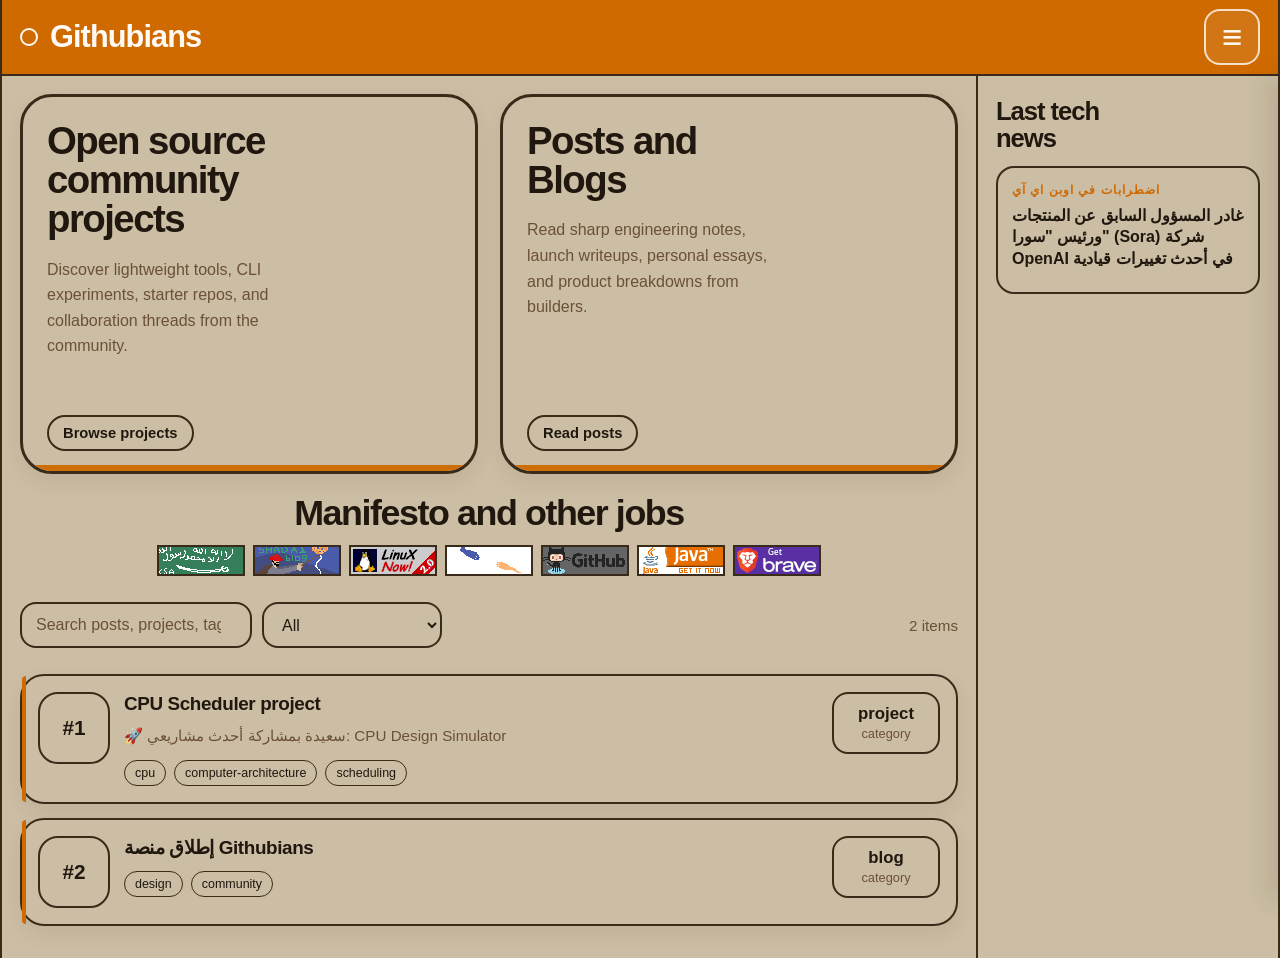
<file: index.html>
<!DOCTYPE html>
<html lang="en">
<head>
  <meta charset="UTF-8" />
  <meta name="viewport" content="width=device-width, initial-scale=1.0" />
  <link rel="stylesheet" href="css/style.css">
  <title>Githubians</title>
</head>
<body>
  <div class="page">
    <div class="shell">
      <header class="topbar">
        <a href="#" class="brand" aria-label="Githubians home">
          <span class="brand-mark" aria-hidden="true"></span>
          <span>Githubians</span>
        </a>

        <button class="menu-btn" id="menuBtn" aria-label="Open menu" aria-expanded="false" aria-controls="drawer">
          <span class="menu-icon">≡</span>
        </button>
      </header>

      <aside class="drawer" id="drawer" aria-hidden="true">
        <h2>Explore Githubians</h2>
        <p>A minimal social-news homepage inspired by Hacker News, Lobsters, and modern indie tech aggregators.</p>
        <nav class="drawer-nav">
          <a href="#community">Community projects</a>
          <a href="#blogs">Posts and blogs</a>
          <a href="#feed">Trending feed</a>
          <button id="shuffleBtn" type="button">Shuffle stories</button>
        </nav>
      </aside>
      <div class="overlay" id="overlay"></div>

      <div class="layout">
        <main class="main">
          <section class="hero-grid">
            <article class="hero-card" id="community" tabindex="0">
              <h2>Open source community projects</h2>
              <p>Discover lightweight tools, CLI experiments, starter repos, and collaboration threads from the community.</p>
              <div class="pill">Browse projects</div>
            </article>

            <article class="hero-card" id="blogs" tabindex="0">
              <h2>Posts and Blogs</h2>
              <p>Read sharp engineering notes, launch writeups, personal essays, and product breakdowns from builders.</p>
              <div class="pill">Read posts</div>
            </article>
          </section>

          <section>
            <h2 class="section-title">Manifesto and other jobs</h2>
            <div class="jobs-row" id="jobsRow">
  <a class="btn88" href="https://en.wikipedia.org/wiki/Saudi_Arabia"><img src="images/ksa.png" alt="Saudi Arabia"></a>
  <a class="btn88" href="https://saadai-blog-ajqrp0.cranl.net/"><img src="images/saadaiblog.png" alt="SaadAIBlog"></a>
  <a class="btn88" href="https://www.linux.org/"><img src="images/linux.gif" alt="Linux"></a>
  <a class="btn88" href="https://www.python.org/"><img src="images/python.gif" alt="Python"></a>
  <a class="btn88" href="https://github.com"><img src="images/github.gif" alt="Github"></a>
  <a class="btn88" href="https://www.java.com/en/"><img src="images/java.gif" alt="Java"></a>
  <a class="btn88" href="https://brave.com/"><img src="images/brave.gif" alt="Brave"></a>
</div>
          </section>

          

          <section class="toolbar">
            <input id="searchInput" type="search" placeholder="Search posts, projects, tags..." />
            <select id="filterType">
              <option value="all">All</option>
              <option value="project">Projects</option>
              <option value="blog">Blogs</option>
              <option value="news">News</option>
            </select>
            <div class="count" id="countLabel">0 items</div>
          </section>

          <section class="stream" id="feed"></section>
        </main>

        <aside class="sidebar">
          <h3>Last tech news</h3>
          <div class="news-list" id="newsList"></div>
        </aside>
      </div>
    </div>
  </div>

  <script src="js/script.js">
  </script>
</body>
</html>
</file>
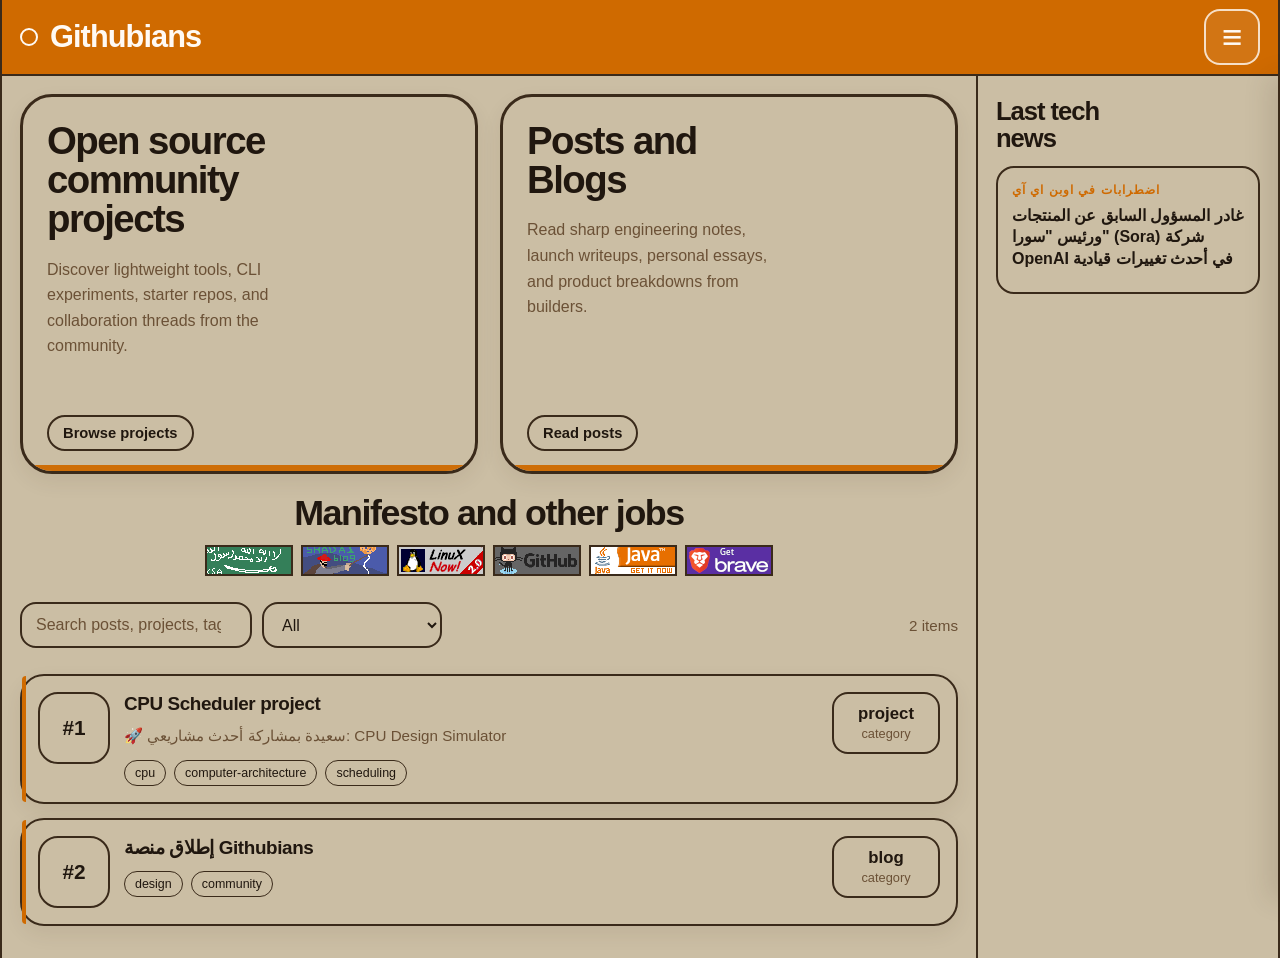
<file: pre-beta/web/index.html>
<!DOCTYPE html>
<html lang="en">
<head>
  <meta charset="UTF-8" />
  <meta name="viewport" content="width=device-width, initial-scale=1.0" />
  <link rel="stylesheet" href="css/style.css">
  <title>Githubians</title>
</head>
<body>
  <div class="page">
    <div class="shell">
      <header class="topbar">
        <a href="#" class="brand" aria-label="Githubians home">
          <span class="brand-mark" aria-hidden="true"></span>
          <span>Githubians</span>
        </a>

        <button class="menu-btn" id="menuBtn" aria-label="Open menu" aria-expanded="false" aria-controls="drawer">
          <span class="menu-icon">≡</span>
        </button>
      </header>

      <aside class="drawer" id="drawer" aria-hidden="true">
        <h2>Explore Githubians</h2>
        <p>A minimal social-news homepage inspired by Hacker News, Lobsters, and modern indie tech aggregators.</p>
        <nav class="drawer-nav">
          <a href="#community">Community projects</a>
          <a href="#blogs">Posts and blogs</a>
          <a href="#feed">Trending feed</a>
          <button id="shuffleBtn" type="button">Shuffle stories</button>
        </nav>
      </aside>
      <div class="overlay" id="overlay"></div>

      <div class="layout">
        <main class="main">
          <section class="hero-grid">
            <article class="hero-card" id="community" tabindex="0">
              <h2>Open source community projects</h2>
              <p>Discover lightweight tools, CLI experiments, starter repos, and collaboration threads from the community.</p>
              <div class="pill">Browse projects</div>
            </article>

            <article class="hero-card" id="blogs" tabindex="0">
              <h2>Posts and Blogs</h2>
              <p>Read sharp engineering notes, launch writeups, personal essays, and product breakdowns from builders.</p>
              <div class="pill">Read posts</div>
            </article>
          </section>

          <section>
            <h2 class="section-title">Manifesto and other jobs</h2>
            <div class="jobs-row" id="jobsRow">
  <a class="btn88" href="#"><img src="images/ksa.png" alt="Saudi Arabia"></a>
  <a class="btn88" href="#"><img src="images/saadaiblog.png" alt="SaadAIBlog"></a>
  <a class="btn88" href="#"><img src="images/linux.gif" alt="Linux"></a>
  <a class="btn88" href="#"><img src="images/github.gif" alt="Github"></a>
  <a class="btn88" href="#"><img src="images/java.gif" alt="Java"></a>
  <a class="btn88" href="#"><img src="images/brave.gif" alt="Brave"></a>
</div>
          </section>

          

          <section class="toolbar">
            <input id="searchInput" type="search" placeholder="Search posts, projects, tags..." />
            <select id="filterType">
              <option value="all">All</option>
              <option value="project">Projects</option>
              <option value="blog">Blogs</option>
              <option value="news">News</option>
            </select>
            <div class="count" id="countLabel">0 items</div>
          </section>

          <section class="stream" id="feed"></section>
        </main>

        <aside class="sidebar">
          <h3>Last tech news</h3>
          <div class="news-list" id="newsList"></div>
        </aside>
      </div>
    </div>
  </div>

  <script src="js/script.js">
  </script>
</body>
</html>
</file>
<file: css/style.css>
:root {
  --bg: #cbbea4;
  --bg-rgb: 242, 215, 160;
  --panel: #cbbea4;
  --surface: #cbbea4;
  --surface-strong: #cbbea4;
  --text: #20170f;
  --line: #3a2a1a;
  --muted: #6b5136;
  --accent: #cf6a00;
  --accent-soft: #e8a24d;
  --radius-xl: 32px;
  --radius-lg: 20px;
  --shadow: 0 8px 20px rgba(58, 42, 26, 0.08);
  --max: 1400px;
  --cursor: url("data:image/svg+xml,%3Csvg xmlns='http://www.w3.org/2000/svg' width='32' height='32' viewBox='0 0 32 32'%3E%3Crect x='4' y='4' width='24' height='24' rx='4' fill='%23cf6a00' stroke='%233a2a1a' stroke-width='2'/%3E%3Ccircle cx='16' cy='16' r='5' fill='%23f2d7a0'/%3E%3C/svg%3E") 8 8, auto;
}

* {
  box-sizing: border-box;
}

html {
  scroll-behavior: smooth;
}

body {
  margin: 0;
  font-family: Arial, Helvetica, sans-serif;
  background: var(--bg);
  color: var(--text);
  cursor: var(--cursor);
  font-family:'Lucida Sans', 'Lucida Sans Regular', 'Lucida Grande', 'Lucida Sans Unicode', Geneva, Verdana, sans-serif

}

button,
input,
select,
a,
.hero-card,
.news-item,
.job-tile,
.stream-card {
  cursor: var(--cursor);
}

button,
input,
select {
  font: inherit;
}

.page {
  min-height: 100vh;
  display: flex;
  justify-content: center;
  background: var(--bg);
}

.shell {
  width: 100%;
  max-width: var(--max);
  min-height: 100vh;
  border-left: 2px solid var(--line);
  border-right: 2px solid var(--line);
  background: var(--bg);
}

.topbar {
  height: 76px;
  display: flex;
  align-items: center;
  justify-content: space-between;
  padding: 0 18px;
  border-bottom: 2px solid var(--line);
  position: sticky;
  top: 0;
  background: var(--accent);
  z-index: 40;
}

.brand {
  display: flex;
  align-items: center;
  gap: 12px;
  text-decoration: none;
  color: #fffaf4;
  font-size: clamp(1.5rem, 2.4vw, 2.35rem);
  line-height: 1;
  font-weight: 700;
  letter-spacing: -0.03em;
}

.brand-mark {
  width: 18px;
  height: 18px;
  border: 2px solid #fffaf4;
  border-radius: 50%;
  background: transparent;
}

.menu-btn {
  min-width: 56px;
  height: 56px;
  border: 2px solid rgba(255, 250, 244, 0.8);
  background: rgba(255, 250, 244, 0.08);
  color: #fffaf4;
  display: inline-flex;
  align-items: center;
  justify-content: center;
  border-radius: 16px;
  transition: background 160ms ease, transform 160ms ease, border-color 160ms ease;
}

.menu-btn:hover,
.menu-btn:focus-visible {
  background: rgba(255, 250, 244, 0.16);
  border-color: #fffaf4;
  outline: none;
  transform: translateY(-1px);
}

.menu-icon {
  font-size: 2.2rem;
  line-height: 1;
}

.drawer {
  position: fixed;
  top: 76px;
  right: 0;
  width: min(340px, 92vw);
  height: calc(100vh - 76px);
  background: var(--bg);
  border-left: 2px solid var(--line);
  transform: translateX(100%);
  transition: transform 220ms ease;
  z-index: 50;
  padding: 18px;
  overflow: auto;
  box-shadow: -12px 0 24px rgba(58, 42, 26, 0.12);
}

.drawer.open {
  transform: translateX(0);
}

.drawer h2 {
  margin: 0 0 12px;
  font-size: 1.5rem;
}

.drawer p {
  color: var(--muted);
  line-height: 1.5;
  margin-top: 0;
}

.drawer-nav {
  display: grid;
  gap: 10px;
  margin-top: 18px;
}

.drawer-nav a,
.drawer-nav button {
  border: 2px solid var(--line);
  background: var(--bg);
  border-radius: 16px;
  padding: 12px 14px;
  text-align: left;
  color: var(--text);
  text-decoration: none;
}

.overlay {
  position: fixed;
  inset: 76px 0 0 0;
  background: rgba(58, 42, 26, 0.14);
  opacity: 0;
  visibility: hidden;
  transition: 200ms ease;
  z-index: 45;
}

.overlay.show {
  opacity: 1;
  visibility: visible;
}

.layout {
  display: grid;
  grid-template-columns: minmax(0, 1fr) 300px;
  min-height: calc(100vh - 76px);
  background: var(--bg);
}

.main {
  padding: 18px 18px 32px;
  border-right: 2px solid var(--line);
  background: var(--bg);
}

.sidebar {
  padding: 18px;
  background: var(--bg);
}

.hero-grid {
  display: grid;
  grid-template-columns: repeat(2, minmax(0, 1fr));
  gap: 22px;
  align-items: start;
  margin-bottom: 20px;
}

.hero-card {
  min-height: 380px;
  border: 3px solid var(--line);
  border-radius: var(--radius-xl);
  padding: 24px 24px 18px;
  background: var(--bg);
  box-shadow: var(--shadow);
  position: relative;
  overflow: hidden;
  transition: transform 160ms ease, box-shadow 160ms ease;
}

.hero-card::after {
  content: '';
  position: absolute;
  inset: auto 0 0 0;
  height: 6px;
  background: var(--accent);
  opacity: 0.95;
}

.hero-card:hover,
.hero-card:focus-visible {
  transform: translateY(-2px);
  box-shadow: 0 12px 24px rgba(58, 42, 26, 0.1);
  outline: none;
}

.hero-card h2 {
  margin: 0;
  font-size: clamp(2rem, 3vw, 3.2rem);
  line-height: 1.02;
  font-weight: 700;
  max-width: 11ch;
  letter-spacing: -0.04em;
}

.hero-card p {
  margin-top: 18px;
  max-width: 30ch;
  color: var(--muted);
  font-size: 1rem;
  line-height: 1.6;
}

.hero-card .pill {
  position: absolute;
  left: 24px;
  bottom: 20px;
  padding: 8px 14px;
  border: 2px solid var(--line);
  border-radius: 999px;
  background: var(--bg);
  font-size: 0.92rem;
  font-weight: 700;
}

.section-title {
  font-size: clamp(1.45rem, 2.8vw, 2.75rem);
  line-height: 1.1;
  text-align: center;
  margin: 12px 0;
  font-weight: 700;
  letter-spacing: -0.04em;
}


.jobs-row {
  display: flex;
  justify-content: center;
  gap: 8px;
  flex-wrap: wrap;
  margin: 0 auto;
  width: fit-content;
  border: none;
  background: transparent;
}

.btn88 {
  width: 88px;
  height: 31px;
  display: inline-flex;
  align-items: center;
  justify-content: center;
  text-decoration: none;
  border: 2px solid var(--line);
  background: var(--bg);
  overflow: hidden;
  image-rendering: pixelated;
}

.btn88 img {
  width: 88px;
  height: 31px;
  display: block;
  object-fit: cover;
}

.btn88:hover,
.btn88:focus-visible {
  transform: translateY(-1px);
  outline: none;
}

.sidebar h3 {
  margin: 4px 0 14px;
  font-size: clamp(1.45rem, 2vw, 2.2rem);
  font-weight: 700;
  line-height: 1.05;
  max-width: 8ch;
  letter-spacing: -0.04em;
}

.news-list {
  display: grid;
  gap: 10px;
}

.news-item {
  border: 2px solid var(--line);
  background: var(--bg);
  border-radius: 18px;
  padding: 14px;
  transition: transform 140ms ease, box-shadow 140ms ease;
}

.news-item:hover,
.news-item:focus-visible {
  transform: translateY(-2px);
  box-shadow: var(--shadow);
  outline: none;
}

.news-item .meta {
  font-size: 0.78rem;
  color: var(--accent);
  margin-bottom: 8px;
  text-transform: uppercase;
  letter-spacing: 0.08em;
  font-weight: 700;
}

.news-item .title {
  font-size: 1rem;
  line-height: 1.35;
  font-weight: 700;
  margin-bottom: 8px;
}

.news-item .sub {
  font-size: 0.9rem;
  color: var(--muted);
  line-height: 1.45;
}

.stream {
  margin-top: 26px;
  display: grid;
  gap: 14px;
}

.stream-card {
  display: grid;
  grid-template-columns: 72px minmax(0, 1fr) auto;
  gap: 14px;
  border: 2px solid var(--line);
  border-radius: 24px;
  background: var(--bg);
  padding: 16px;
  align-items: start;
  box-shadow: var(--shadow);
  position: relative;
}

.stream-card::before {
  content: '';
  position: absolute;
  inset: 0 auto 0 0;
  width: 4px;
  border-radius: 24px 0 0 24px;
  background: var(--accent);
}

.stream-rank {
  width: 72px;
  aspect-ratio: 1;
  border: 2px solid var(--line);
  border-radius: 20px;
  display: grid;
  place-items: center;
  font-size: 1.3rem;
  font-weight: 700;
  background: var(--bg);
}

.stream-body h4 {
  margin: 0 0 8px;
  font-size: 1.18rem;
  line-height: 1.25;
  font-weight: 700;
  letter-spacing: -0.02em;
}

.stream-body p {
  margin: 0;
  color: var(--muted);
  line-height: 1.55;
  font-size: 0.95rem;
  max-width: 70ch;
}

.stream-tags {
  display: flex;
  gap: 8px;
  flex-wrap: wrap;
  margin-top: 12px;
}

.tag {
  border: 1.5px solid var(--line);
  border-radius: 999px;
  padding: 5px 10px;
  font-size: 0.78rem;
  background: var(--bg);
}

.stream-stats {
  display: grid;
  gap: 8px;
  min-width: 108px;
}

.stat {
  border: 2px solid var(--line);
  border-radius: 16px;
  padding: 10px;
  text-align: center;
  background: var(--bg);
}

.stat strong {
  display: block;
  font-size: 1.05rem;
}

.stat span {
  font-size: 0.8rem;
  color: var(--muted);
}

.toolbar {
  display: flex;
  gap: 10px;
  flex-wrap: wrap;
  align-items: center;
  margin-top: 26px;
  margin-bottom: 10px;
}

.toolbar input,
.toolbar select {
  height: 46px;
  border: 2px solid var(--line);
  border-radius: 16px;
  background: var(--bg);
  color: var(--text);
  padding: 0 14px;
  min-width: 180px;
}

.toolbar input::placeholder {
  color: var(--muted);
}

.toolbar .count {
  margin-left: auto;
  color: var(--muted);
  font-size: 0.95rem;
}

.empty {
  border: 2px dashed var(--line);
  border-radius: 24px;
  padding: 24px;
  text-align: center;
  color: var(--muted);
  background: var(--bg);
}

@media (max-width: 1050px) {
  .layout {
    grid-template-columns: 1fr;
  }

  .main {
    border-right: 0;
    border-bottom: 2px solid var(--line);
  }

  .sidebar h3 {
    max-width: none;
  }
}

@media (max-width: 760px) {
  .topbar {
    height: 68px;
    padding-inline: 12px;
  }

  .brand {
    font-size: 1.15rem;
  }

  .menu-btn {
    min-width: 48px;
    height: 48px;
    border-radius: 14px;
  }

  .overlay {
    inset: 68px 0 0 0;
  }

  .drawer {
    top: 68px;
    height: calc(100vh - 68px);
  }

  .hero-grid {
    grid-template-columns: 1fr;
    gap: 18px;
  }

  .hero-card {
    min-height: 300px;
  }


  .stream-card {
    grid-template-columns: 1fr;
  }

  .stream-stats {
    grid-template-columns: repeat(3, 1fr);
    min-width: 0;
  }

  .toolbar .count {
    margin-left: 0;
    width: 100%;
  }
}
</file>
<file: pre-beta/web/css/style.css>
:root {
  --bg: #cbbea4;
  --bg-rgb: 242, 215, 160;
  --panel: #cbbea4;
  --surface: #cbbea4;
  --surface-strong: #cbbea4;
  --text: #20170f;
  --line: #3a2a1a;
  --muted: #6b5136;
  --accent: #cf6a00;
  --accent-soft: #e8a24d;
  --radius-xl: 32px;
  --radius-lg: 20px;
  --shadow: 0 8px 20px rgba(58, 42, 26, 0.08);
  --max: 1400px;
  --cursor: url("data:image/svg+xml,%3Csvg xmlns='http://www.w3.org/2000/svg' width='32' height='32' viewBox='0 0 32 32'%3E%3Crect x='4' y='4' width='24' height='24' rx='4' fill='%23cf6a00' stroke='%233a2a1a' stroke-width='2'/%3E%3Ccircle cx='16' cy='16' r='5' fill='%23f2d7a0'/%3E%3C/svg%3E") 8 8, auto;
}

* {
  box-sizing: border-box;
}

html {
  scroll-behavior: smooth;
}

body {
  margin: 0;
  font-family: Arial, Helvetica, sans-serif;
  background: var(--bg);
  color: var(--text);
  cursor: var(--cursor);
  font-family:'Lucida Sans', 'Lucida Sans Regular', 'Lucida Grande', 'Lucida Sans Unicode', Geneva, Verdana, sans-serif

}

button,
input,
select,
a,
.hero-card,
.news-item,
.job-tile,
.stream-card {
  cursor: var(--cursor);
}

button,
input,
select {
  font: inherit;
}

.page {
  min-height: 100vh;
  display: flex;
  justify-content: center;
  background: var(--bg);
}

.shell {
  width: 100%;
  max-width: var(--max);
  min-height: 100vh;
  border-left: 2px solid var(--line);
  border-right: 2px solid var(--line);
  background: var(--bg);
}

.topbar {
  height: 76px;
  display: flex;
  align-items: center;
  justify-content: space-between;
  padding: 0 18px;
  border-bottom: 2px solid var(--line);
  position: sticky;
  top: 0;
  background: var(--accent);
  z-index: 40;
}

.brand {
  display: flex;
  align-items: center;
  gap: 12px;
  text-decoration: none;
  color: #fffaf4;
  font-size: clamp(1.5rem, 2.4vw, 2.35rem);
  line-height: 1;
  font-weight: 700;
  letter-spacing: -0.03em;
}

.brand-mark {
  width: 18px;
  height: 18px;
  border: 2px solid #fffaf4;
  border-radius: 50%;
  background: transparent;
}

.menu-btn {
  min-width: 56px;
  height: 56px;
  border: 2px solid rgba(255, 250, 244, 0.8);
  background: rgba(255, 250, 244, 0.08);
  color: #fffaf4;
  display: inline-flex;
  align-items: center;
  justify-content: center;
  border-radius: 16px;
  transition: background 160ms ease, transform 160ms ease, border-color 160ms ease;
}

.menu-btn:hover,
.menu-btn:focus-visible {
  background: rgba(255, 250, 244, 0.16);
  border-color: #fffaf4;
  outline: none;
  transform: translateY(-1px);
}

.menu-icon {
  font-size: 2.2rem;
  line-height: 1;
}

.drawer {
  position: fixed;
  top: 76px;
  right: 0;
  width: min(340px, 92vw);
  height: calc(100vh - 76px);
  background: var(--bg);
  border-left: 2px solid var(--line);
  transform: translateX(100%);
  transition: transform 220ms ease;
  z-index: 50;
  padding: 18px;
  overflow: auto;
  box-shadow: -12px 0 24px rgba(58, 42, 26, 0.12);
}

.drawer.open {
  transform: translateX(0);
}

.drawer h2 {
  margin: 0 0 12px;
  font-size: 1.5rem;
}

.drawer p {
  color: var(--muted);
  line-height: 1.5;
  margin-top: 0;
}

.drawer-nav {
  display: grid;
  gap: 10px;
  margin-top: 18px;
}

.drawer-nav a,
.drawer-nav button {
  border: 2px solid var(--line);
  background: var(--bg);
  border-radius: 16px;
  padding: 12px 14px;
  text-align: left;
  color: var(--text);
  text-decoration: none;
}

.overlay {
  position: fixed;
  inset: 76px 0 0 0;
  background: rgba(58, 42, 26, 0.14);
  opacity: 0;
  visibility: hidden;
  transition: 200ms ease;
  z-index: 45;
}

.overlay.show {
  opacity: 1;
  visibility: visible;
}

.layout {
  display: grid;
  grid-template-columns: minmax(0, 1fr) 300px;
  min-height: calc(100vh - 76px);
  background: var(--bg);
}

.main {
  padding: 18px 18px 32px;
  border-right: 2px solid var(--line);
  background: var(--bg);
}

.sidebar {
  padding: 18px;
  background: var(--bg);
}

.hero-grid {
  display: grid;
  grid-template-columns: repeat(2, minmax(0, 1fr));
  gap: 22px;
  align-items: start;
  margin-bottom: 20px;
}

.hero-card {
  min-height: 380px;
  border: 3px solid var(--line);
  border-radius: var(--radius-xl);
  padding: 24px 24px 18px;
  background: var(--bg);
  box-shadow: var(--shadow);
  position: relative;
  overflow: hidden;
  transition: transform 160ms ease, box-shadow 160ms ease;
}

.hero-card::after {
  content: '';
  position: absolute;
  inset: auto 0 0 0;
  height: 6px;
  background: var(--accent);
  opacity: 0.95;
}

.hero-card:hover,
.hero-card:focus-visible {
  transform: translateY(-2px);
  box-shadow: 0 12px 24px rgba(58, 42, 26, 0.1);
  outline: none;
}

.hero-card h2 {
  margin: 0;
  font-size: clamp(2rem, 3vw, 3.2rem);
  line-height: 1.02;
  font-weight: 700;
  max-width: 11ch;
  letter-spacing: -0.04em;
}

.hero-card p {
  margin-top: 18px;
  max-width: 30ch;
  color: var(--muted);
  font-size: 1rem;
  line-height: 1.6;
}

.hero-card .pill {
  position: absolute;
  left: 24px;
  bottom: 20px;
  padding: 8px 14px;
  border: 2px solid var(--line);
  border-radius: 999px;
  background: var(--bg);
  font-size: 0.92rem;
  font-weight: 700;
}

.section-title {
  font-size: clamp(1.45rem, 2.8vw, 2.75rem);
  line-height: 1.1;
  text-align: center;
  margin: 12px 0;
  font-weight: 700;
  letter-spacing: -0.04em;
}


.jobs-row {
  display: flex;
  justify-content: center;
  gap: 8px;
  flex-wrap: wrap;
  margin: 0 auto;
  width: fit-content;
  border: none;
  background: transparent;
}

.btn88 {
  width: 88px;
  height: 31px;
  display: inline-flex;
  align-items: center;
  justify-content: center;
  text-decoration: none;
  border: 2px solid var(--line);
  background: var(--bg);
  overflow: hidden;
  image-rendering: pixelated;
}

.btn88 img {
  width: 88px;
  height: 31px;
  display: block;
  object-fit: cover;
}

.btn88:hover,
.btn88:focus-visible {
  transform: translateY(-1px);
  outline: none;
}

.sidebar h3 {
  margin: 4px 0 14px;
  font-size: clamp(1.45rem, 2vw, 2.2rem);
  font-weight: 700;
  line-height: 1.05;
  max-width: 8ch;
  letter-spacing: -0.04em;
}

.news-list {
  display: grid;
  gap: 10px;
}

.news-item {
  border: 2px solid var(--line);
  background: var(--bg);
  border-radius: 18px;
  padding: 14px;
  transition: transform 140ms ease, box-shadow 140ms ease;
}

.news-item:hover,
.news-item:focus-visible {
  transform: translateY(-2px);
  box-shadow: var(--shadow);
  outline: none;
}

.news-item .meta {
  font-size: 0.78rem;
  color: var(--accent);
  margin-bottom: 8px;
  text-transform: uppercase;
  letter-spacing: 0.08em;
  font-weight: 700;
}

.news-item .title {
  font-size: 1rem;
  line-height: 1.35;
  font-weight: 700;
  margin-bottom: 8px;
}

.news-item .sub {
  font-size: 0.9rem;
  color: var(--muted);
  line-height: 1.45;
}

.stream {
  margin-top: 26px;
  display: grid;
  gap: 14px;
}

.stream-card {
  display: grid;
  grid-template-columns: 72px minmax(0, 1fr) auto;
  gap: 14px;
  border: 2px solid var(--line);
  border-radius: 24px;
  background: var(--bg);
  padding: 16px;
  align-items: start;
  box-shadow: var(--shadow);
  position: relative;
}

.stream-card::before {
  content: '';
  position: absolute;
  inset: 0 auto 0 0;
  width: 4px;
  border-radius: 24px 0 0 24px;
  background: var(--accent);
}

.stream-rank {
  width: 72px;
  aspect-ratio: 1;
  border: 2px solid var(--line);
  border-radius: 20px;
  display: grid;
  place-items: center;
  font-size: 1.3rem;
  font-weight: 700;
  background: var(--bg);
}

.stream-body h4 {
  margin: 0 0 8px;
  font-size: 1.18rem;
  line-height: 1.25;
  font-weight: 700;
  letter-spacing: -0.02em;
}

.stream-body p {
  margin: 0;
  color: var(--muted);
  line-height: 1.55;
  font-size: 0.95rem;
  max-width: 70ch;
}

.stream-tags {
  display: flex;
  gap: 8px;
  flex-wrap: wrap;
  margin-top: 12px;
}

.tag {
  border: 1.5px solid var(--line);
  border-radius: 999px;
  padding: 5px 10px;
  font-size: 0.78rem;
  background: var(--bg);
}

.stream-stats {
  display: grid;
  gap: 8px;
  min-width: 108px;
}

.stat {
  border: 2px solid var(--line);
  border-radius: 16px;
  padding: 10px;
  text-align: center;
  background: var(--bg);
}

.stat strong {
  display: block;
  font-size: 1.05rem;
}

.stat span {
  font-size: 0.8rem;
  color: var(--muted);
}

.toolbar {
  display: flex;
  gap: 10px;
  flex-wrap: wrap;
  align-items: center;
  margin-top: 26px;
  margin-bottom: 10px;
}

.toolbar input,
.toolbar select {
  height: 46px;
  border: 2px solid var(--line);
  border-radius: 16px;
  background: var(--bg);
  color: var(--text);
  padding: 0 14px;
  min-width: 180px;
}

.toolbar input::placeholder {
  color: var(--muted);
}

.toolbar .count {
  margin-left: auto;
  color: var(--muted);
  font-size: 0.95rem;
}

.empty {
  border: 2px dashed var(--line);
  border-radius: 24px;
  padding: 24px;
  text-align: center;
  color: var(--muted);
  background: var(--bg);
}

@media (max-width: 1050px) {
  .layout {
    grid-template-columns: 1fr;
  }

  .main {
    border-right: 0;
    border-bottom: 2px solid var(--line);
  }

  .sidebar h3 {
    max-width: none;
  }
}

@media (max-width: 760px) {
  .topbar {
    height: 68px;
    padding-inline: 12px;
  }

  .brand {
    font-size: 1.15rem;
  }

  .menu-btn {
    min-width: 48px;
    height: 48px;
    border-radius: 14px;
  }

  .overlay {
    inset: 68px 0 0 0;
  }

  .drawer {
    top: 68px;
    height: calc(100vh - 68px);
  }

  .hero-grid {
    grid-template-columns: 1fr;
    gap: 18px;
  }

  .hero-card {
    min-height: 300px;
  }


  .stream-card {
    grid-template-columns: 1fr;
  }

  .stream-stats {
    grid-template-columns: repeat(3, 1fr);
    min-width: 0;
  }

  .toolbar .count {
    margin-left: 0;
    width: 100%;
  }
}
</file>
